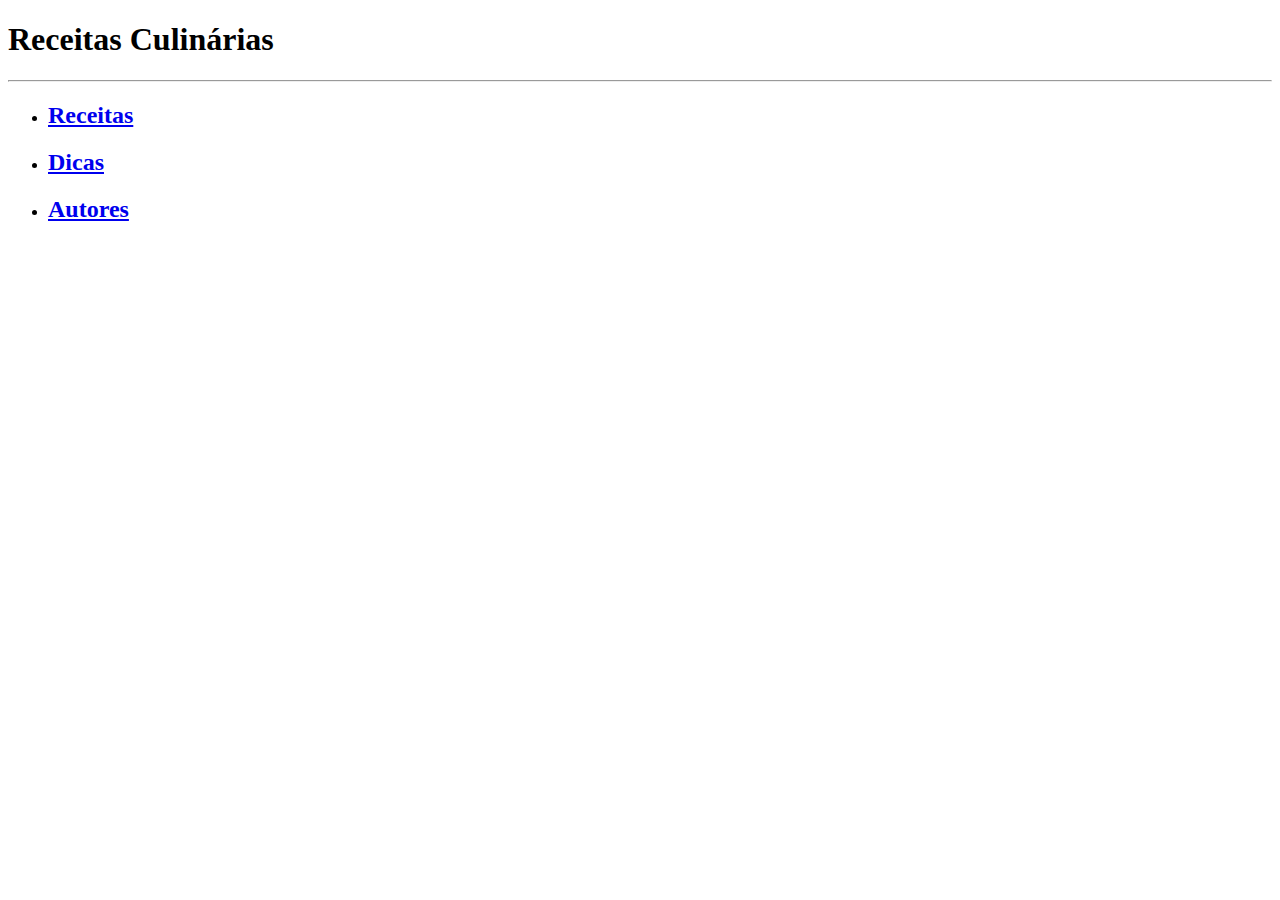
<file: lab01/src/index.html>
<!doctype html>
<html lang="en">
    <head>
        <meta charset="UTF-8">
        <meta name="viewport"
              content="width=device-width, user-scalable=no, initial-scale=1.0, maximum-scale=1.0, minimum-scale=1.0">
        <meta http-equiv="X-UA-Compatible" content="ie=edge">
        <title>Document</title>
    </head>
    <body>

        <h1>Receitas Culinárias</h1>
        <hr>
        <ul>

            <li><a href="receitas.html">
                <h2>Receitas</h2>
            </a></li>

            <li><a href="dicas.html">
                <h2>Dicas</h2>
            </a></li>

            <li><a href="autores.html">
                <h2>Autores</h2>
            </a></li>

        </ul>

    </body>
</html>
</file>
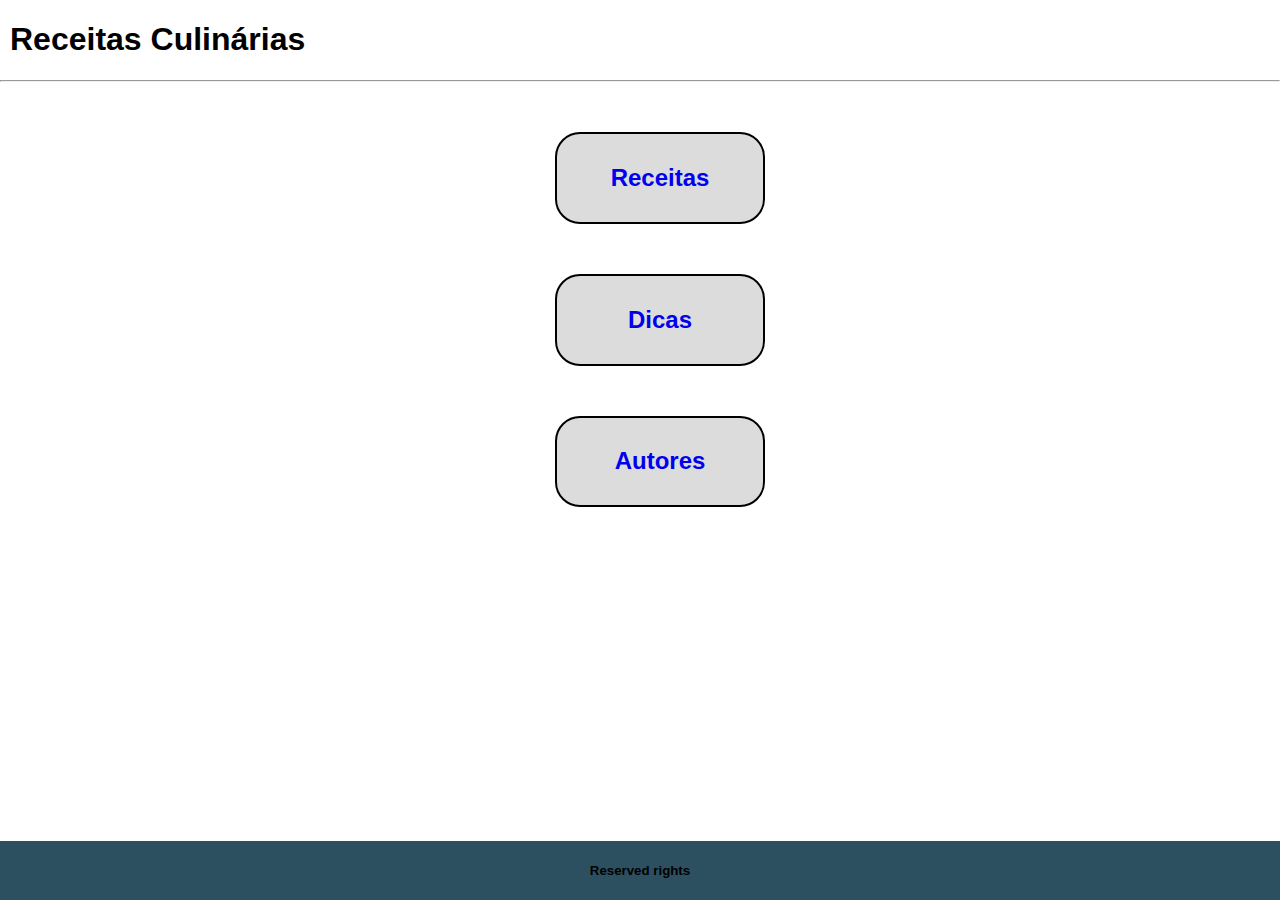
<file: lab02/src/index.html>
<!doctype html>
<html lang="en">
    <head>
        <meta charset="UTF-8">
        <meta name="viewport"
              content="width=device-width, user-scalable=no, initial-scale=1.0, maximum-scale=1.0, minimum-scale=1.0">
        <meta http-equiv="X-UA-Compatible" content="ie=edge">
        <title>Document</title>
        <link rel="stylesheet" href="styles/style.css">
    </head>
    <body>

        <header>
            <h1 id="title">Receitas Culinárias</h1>
        </header>

        <hr>

        <section id="indexSection">

            <ul>

                <li><a href="receitas.html">
                    <h2>Receitas</h2>
                </a></li>

                <li><a href="dicas.html">
                    <h2>Dicas</h2>
                </a></li>

                <li><a href="autores.html">
                    <h2>Autores</h2>
                </a></li>

            </ul>

        </section>

        <footer>
            <h5>Reserved rights</h5>
        </footer>

    </body>
</html>
</file>
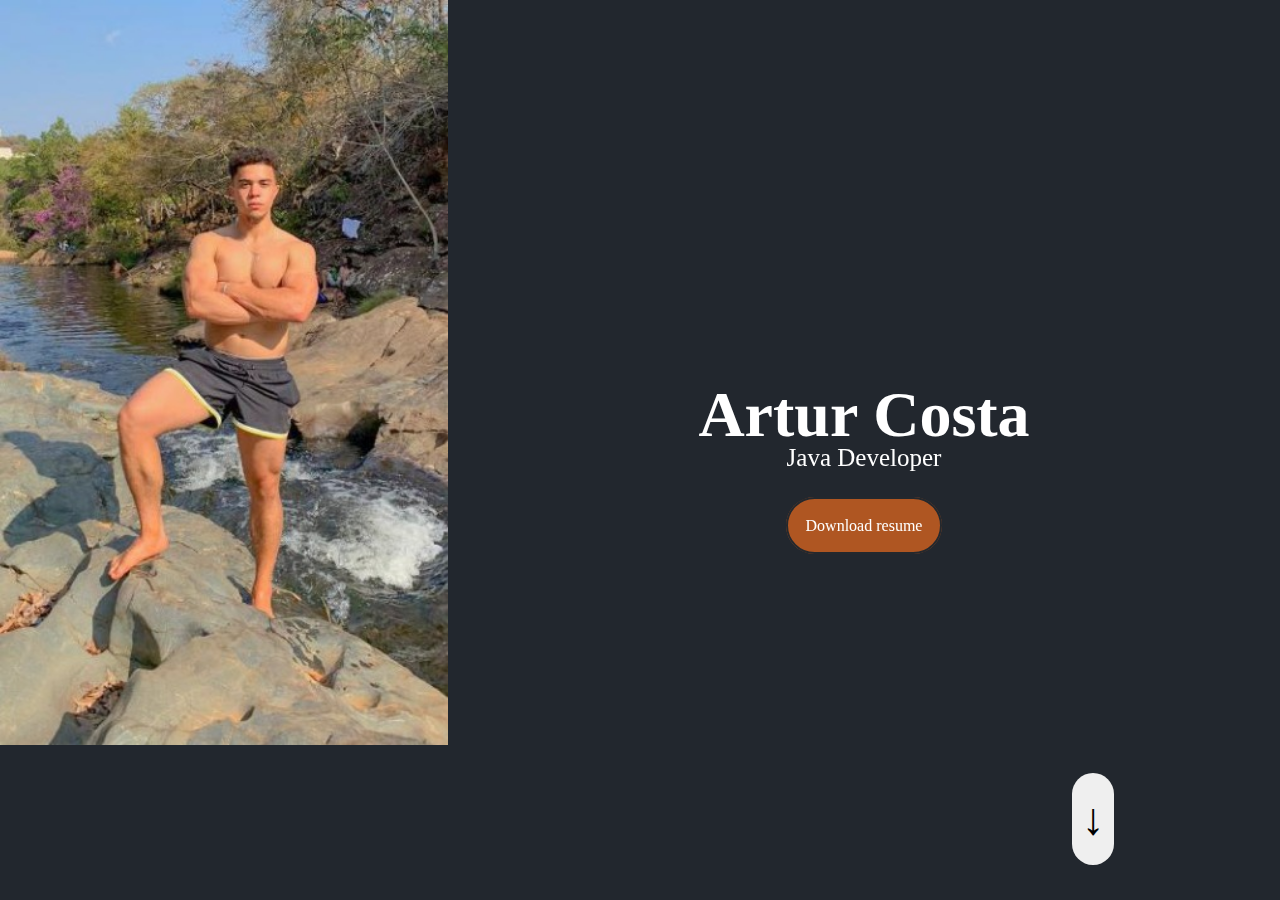
<file: personal_portfolio/www/index.html>
<!DOCTYPE html>
<html lang="en">

    <head>
        <meta charset="UTF-8">
        <meta http-equiv="X-UA-Compatible" content="IE=edge">
        <meta name="viewport" content="width=device-width, initial-scale=1.0">
        <title>Personal Portfolio</title>
        <link rel="stylesheet" href="styles/style.css">

    </head>

    <body>

        <section id="imageSection"></section>

        <section id="mainSection">

            <div id="introductionBlock">
                <h1 id="name">
                    <b>Artur Costa</b>
                </h1>

                <p id="description">Java Developer</p>


                <div id="downloadDiv">
                    <a id="downloadResumeBtn" href="utils/files/Artur_Costa_CVC.pdf" download>
                        Download resume
                    </a>
                </div>

                <div class="downButtonDiv">
                    <a href="#aboutBlock">
                        <button class="downButton">
                            <h2>&#8595</h2>
                        </button>
                    </a>
                </div>

            </div>

            <div id="aboutBlock">
                <h2 class="title">
                    About
                </h2>
                <p>
                    I started studying programming in 2017. Started with python, moved to Web development
                    (HTML, CSS, JS and PHP), then JAVA (currently studying Spring technology) and flutter.<br>
                    <hr>
                    Languages: Java, Python, Javascript, PHP <br>
                    Frameworks. Spring, Flutter<br>
                    Databases: Oracle, MySQL, Firebase <br>
                    Operating Systems: Linux, Windows<br>
                    Others: Docker, Git<br>
                    Currently working as a  developer at Ascendix Technologies
                </p>

                <div class="downButtonDiv">
                    <a href="#contactBlock">
                        <button class="downButton">
                            <h2>&#8595</h2>
                        </button>
                    </a>
                </div>

            </div>

            <div id="contactBlock">
                <h2 class="title">
                    Contact Me
                </h2>
                <ul>
                    <li>
                        <svg xmlns="http://www.w3.org/2000/svg" width="16" height="16" fill="currentColor" class="bi bi-geo-alt-fill" viewBox="0 0 16 16">
                            <path d="M8 16s6-5.686 6-10A6 6 0 0 0 2 6c0 4.314 6 10 6 10zm0-7a3 3 0 1 1 0-6 3 3 0 0 1 0 6z"/>
                        </svg>
                        Lisbon, PT
                    </li>
                    <li>
                        <svg xmlns="http://www.w3.org/2000/svg" width="16" height="16" fill="currentColor" class="bi bi-telephone-fill" viewBox="0 0 16 16">
                            <path fill-rule="evenodd" d="M1.885.511a1.745 1.745 0 0 1 2.61.163L6.29 2.98c.329.423.445.974.315 1.494l-.547 2.19a.678.678 0 0 0 .178.643l2.457 2.457a.678.678 0 0 0 .644.178l2.189-.547a1.745 1.745 0 0 1 1.494.315l2.306 1.794c.829.645.905 1.87.163 2.611l-1.034 1.034c-.74.74-1.846 1.065-2.877.702a18.634 18.634 0 0 1-7.01-4.42 18.634 18.634 0 0 1-4.42-7.009c-.362-1.03-.037-2.137.703-2.877L1.885.511z"/>
                        </svg>
                        +351 961134596
                    </li>
                    <li>
                        <svg xmlns="http://www.w3.org/2000/svg" width="16" height="16" fill="currentColor" class="bi bi-envelope-fill" viewBox="0 0 16 16">
                            <path d="M.05 3.555A2 2 0 0 1 2 2h12a2 2 0 0 1 1.95 1.555L8 8.414.05 3.555ZM0 4.697v7.104l5.803-3.558L0 4.697ZM6.761 8.83l-6.57 4.027A2 2 0 0 0 2 14h12a2 2 0 0 0 1.808-1.144l-6.57-4.027L8 9.586l-1.239-.757Zm3.436-.586L16 11.801V4.697l-5.803 3.546Z"/>
                        </svg>
                        devarturcosta@gmail.com
                        <a href="mailto:devarturcosta@gmail.com">
                            (Send mail)
                        </a>
                    </li>
                    <li>
                        <svg xmlns="http://www.w3.org/2000/svg" width="16" height="16" fill="currentColor" class="bi bi-linkedin" viewBox="0 0 16 16">
                            <path d="M0 1.146C0 .513.526 0 1.175 0h13.65C15.474 0 16 .513 16 1.146v13.708c0 .633-.526 1.146-1.175 1.146H1.175C.526 16 0 15.487 0 14.854V1.146zm4.943 12.248V6.169H2.542v7.225h2.401zm-1.2-8.212c.837 0 1.358-.554 1.358-1.248-.015-.709-.52-1.248-1.342-1.248-.822 0-1.359.54-1.359 1.248 0 .694.521 1.248 1.327 1.248h.016zm4.908 8.212V9.359c0-.216.016-.432.08-.586.173-.431.568-.878 1.232-.878.869 0 1.216.662 1.216 1.634v3.865h2.401V9.25c0-2.22-1.184-3.252-2.764-3.252-1.274 0-1.845.7-2.165 1.193v.025h-.016a5.54 5.54 0 0 1 .016-.025V6.169h-2.4c.03.678 0 7.225 0 7.225h2.4z"/>
                        </svg>
                        Artur Costa
                        <a href="https://www.linkedin.com/in/arturvcosta/">Link</a>
                    </li>
                </ul>
            </div>

        </section>

        
    </body>

</html>
</file>
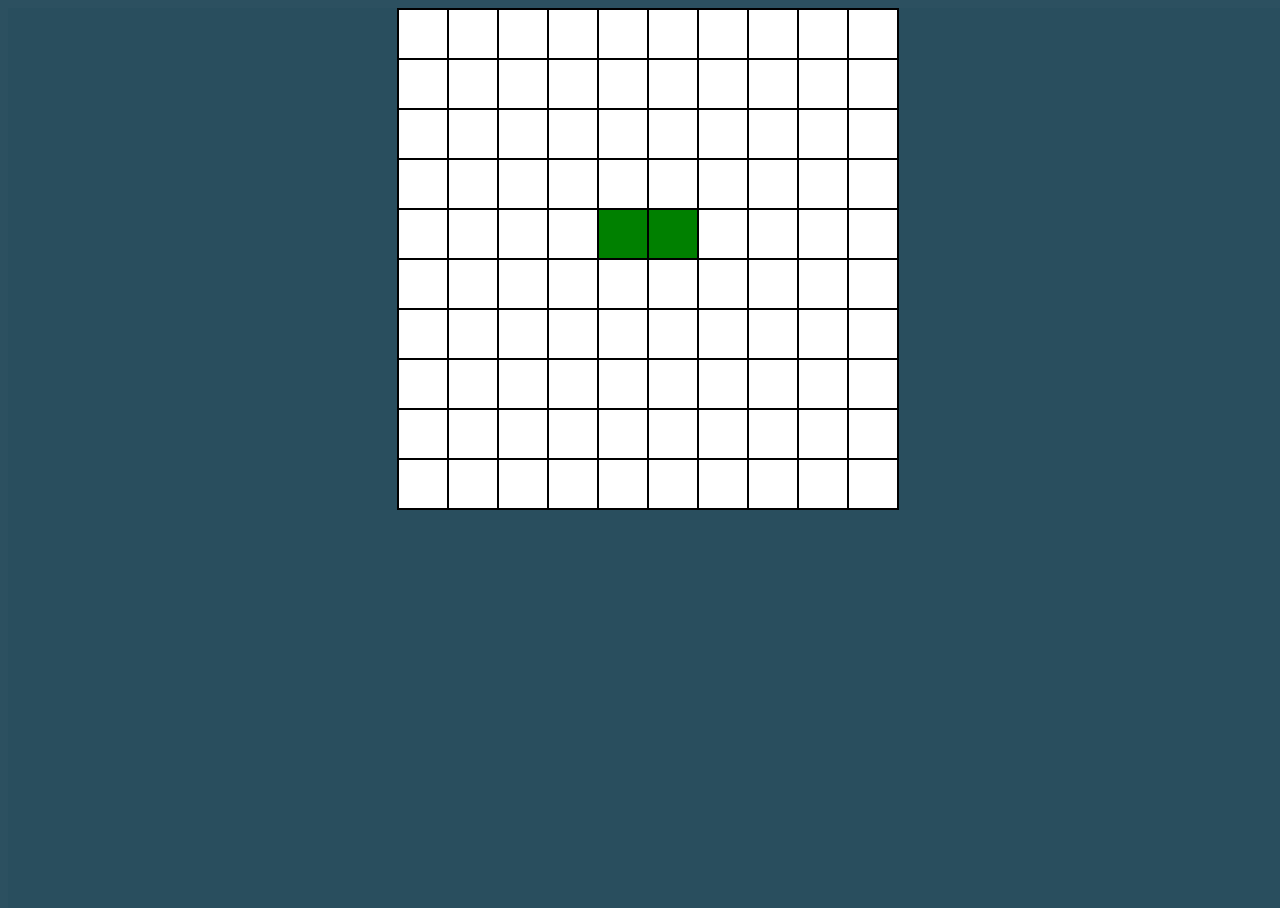
<file: practice/snake/src/index.html>
<!doctype html>
<html lang="en">

    <head>
        <meta charset="UTF-8">
        <meta name="viewport"
              content="width=device-width, user-scalable=no, initial-scale=1.0, maximum-scale=1.0, minimum-scale=1.0">
        <meta http-equiv="X-UA-Compatible" content="ie=edge">
        <title>Snake Raw</title>
        <script src = "https://ajax.googleapis.com/ajax/libs/jquery/3.2.1/jquery.min.js"></script>
        <link rel="stylesheet" href="style/style.css">
        <script type="module" src="script/matrix.js"></script>
        <script type="module" src="script/keyController.js"></script>
    </head>

    <body>
        <div id="main"></div>
    </body>



</html>
</file>
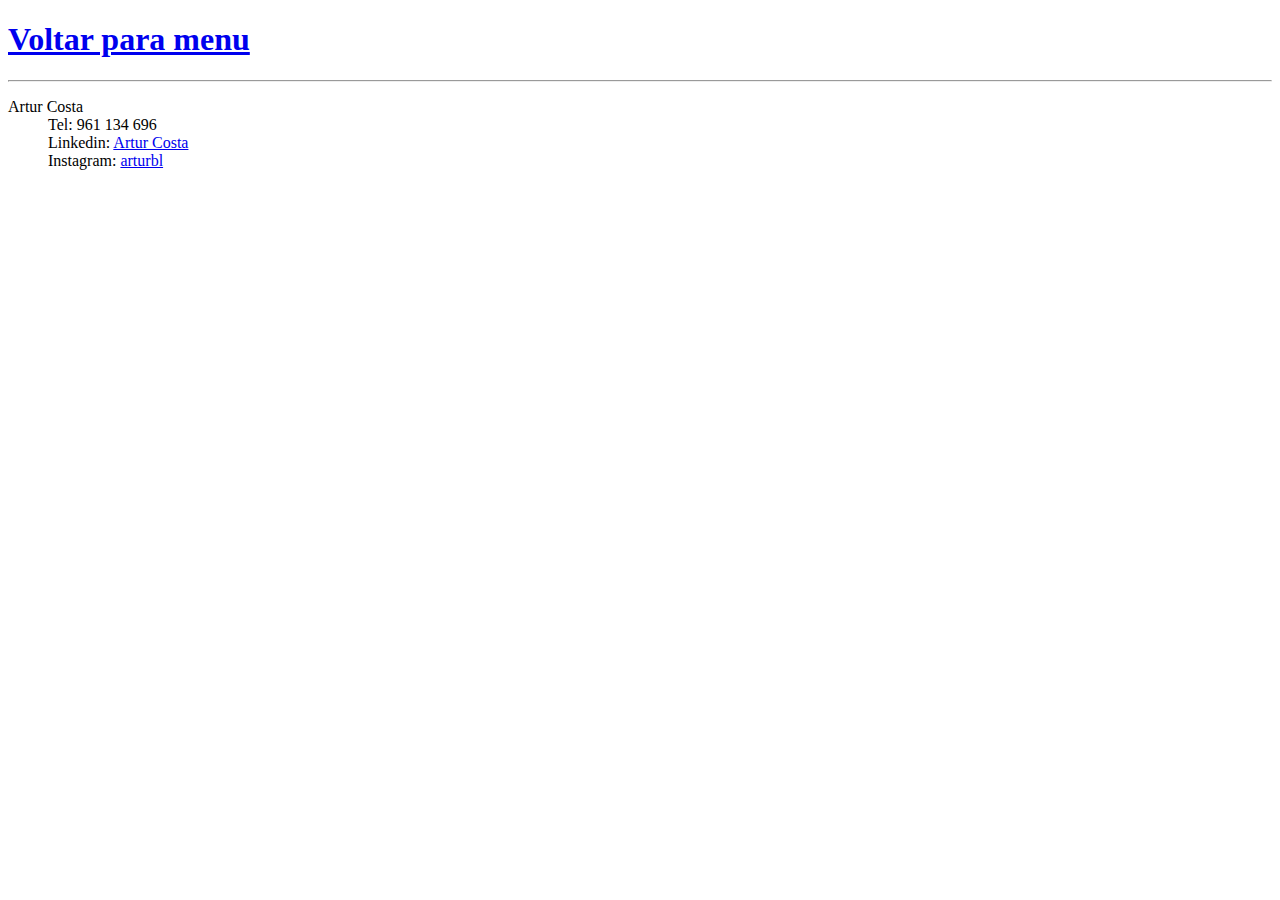
<file: lab01/src/autores.html>
<!doctype html>
<html lang="en">
    <head>
        <meta charset="UTF-8">
        <meta name="viewport"
              content="width=device-width, user-scalable=no, initial-scale=1.0, maximum-scale=1.0, minimum-scale=1.0">
        <meta http-equiv="X-UA-Compatible" content="ie=edge">
        <title>Document</title>
    </head>
    <body>

        <h1>
            <a href="index.html">Voltar para menu</a>
        </h1>
        <hr>
        <div>
            <dl>
                <dt>Artur Costa</dt>
                <dd>
                    Tel: 961 134 696
                </dd>
                <dd>
                    Linkedin: <a href="https://www.linkedin.com/in/arturvcosta/">Artur Costa</a>
                </dd>
                <dd>
                   Instagram: <a href="https://instagram.com/arturbl">arturbl</a>
                </dd>
            </dl>
        </div>

    </body>
</html>
</file>
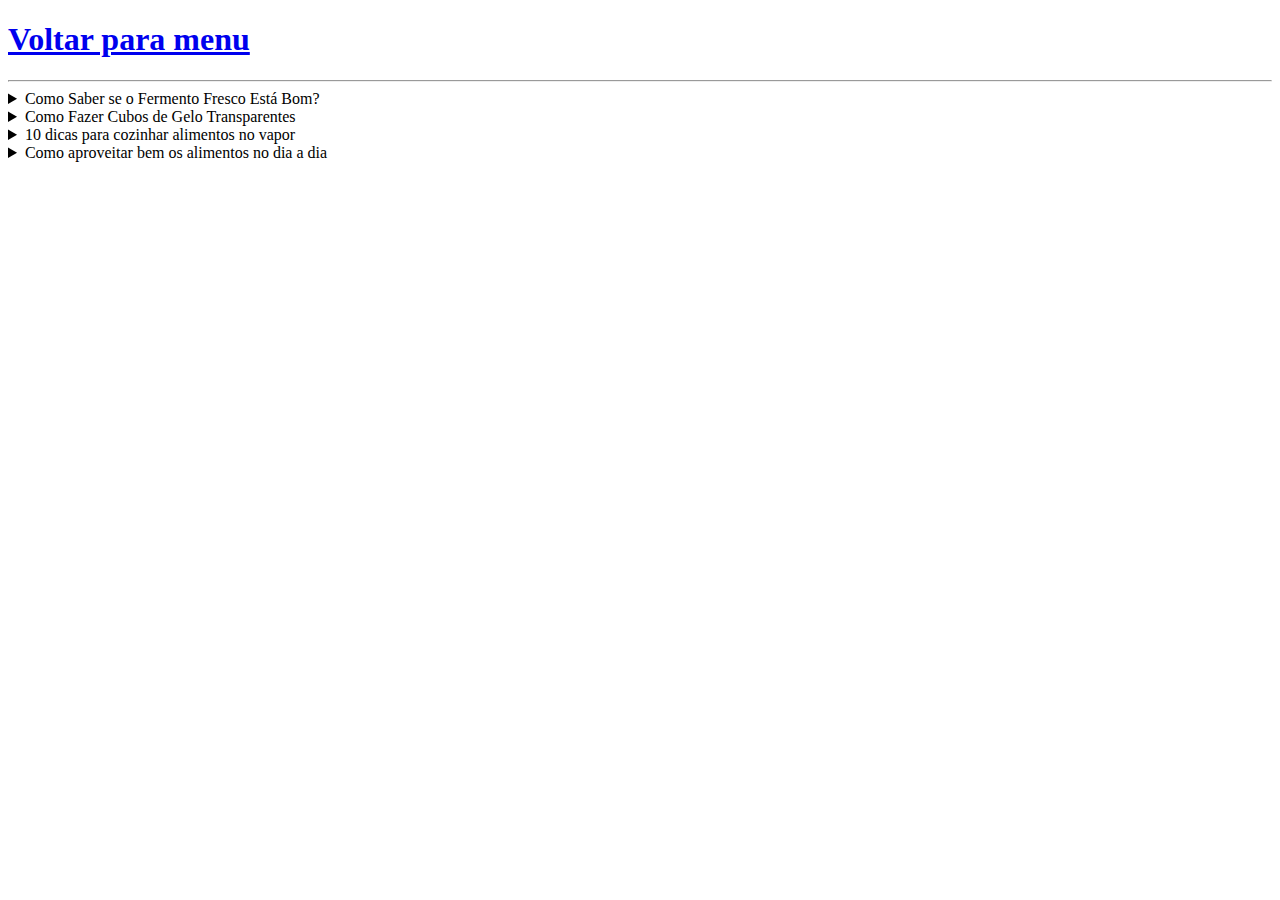
<file: lab01/src/dicas.html>
<!doctype html>
<html lang="en">
    <head>
        <meta charset="UTF-8">
        <meta name="viewport"
              content="width=device-width, user-scalable=no, initial-scale=1.0, maximum-scale=1.0, minimum-scale=1.0">
        <meta http-equiv="X-UA-Compatible" content="ie=edge">
        <title>Document</title>
    </head>
    <body>

        <h1>
            <a href="index.html">Voltar para menu</a>
        </h1>
        <hr>

        <details>
            <summary>
                Como Saber se o Fermento Fresco Está Bom?
            </summary>
            <p>
                Vou te ensinar um truque muito rápido e prático para saber se o fermento biológico fresco está bom para ser usado ou se já ficou velho, ou impróprio para ser usado nas suas receitas. Lembrando que esse fermento é aquele […]
            </p>
        </details>

        <details>
            <summary>
                Como Fazer Cubos de Gelo Transparentes
            </summary>
            <p>
                Sabe aqueles cubos de gelo bem transparentes que deixam os drinks e bebidas ainda mais apetitosos? Vou te ensinar um truque bem simples para conseguir que os seus gelinhos fiquem assim. Basta ferver a água e colocar na forma de […]
            </p>
        </details>

        <details>
            <summary>
                10 dicas para cozinhar alimentos no vapor
            </summary>
            <p>
                Ao cozinhar alimentos, a perda de nutrientes importantes ao nosso organismo é inevitável, mas ao prepará-los e manuseá-los da maneira correta, essas substâncias são salvas em grande parte. Para te ajudar nisso, confira dez dicas e técnicas de cozimento a […]
            </p>
        </details>

        <details>
            <summary>
                Como aproveitar bem os alimentos no dia a dia
            </summary>
            <p>
                Que tal aproveitar integralmente os alimentos que geralmente são descartados no dia a dia? Talos, sementes, cascas, folhas, e até mesmo a própria folha concentram uma grande quantidade de proteínas, nutrientes, sais minerais e vitaminas. Isso te possibilita a experimentar […]
            </p>
        </details>

    </body>
</html>
</file>
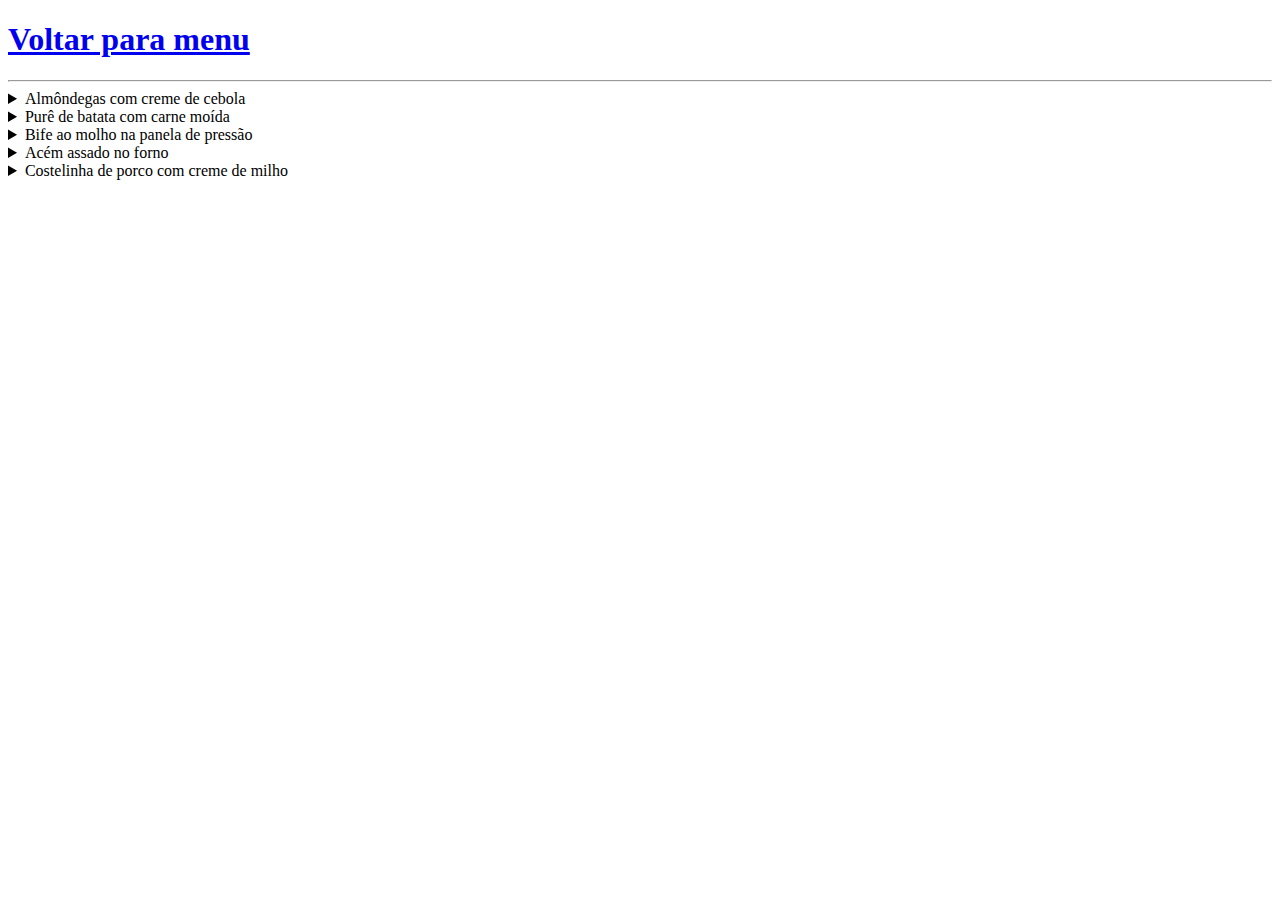
<file: lab01/src/receitas.html>
<!doctype html>
<html lang="en">
    <head>
        <meta charset="UTF-8">
        <meta name="viewport"
              content="width=device-width, user-scalable=no, initial-scale=1.0, maximum-scale=1.0, minimum-scale=1.0">
        <meta http-equiv="X-UA-Compatible" content="ie=edge">
        <title>Document</title>
    </head>
    <body>

        <h1>
            <a href="index.html">Voltar para menu</a>
        </h1>

        <hr>

        <details>
            <summary>Almôndegas com creme de cebola</summary>
            <ol>
                <li>Leve uma panela ao fogo baixo e derreta a manteiga. Coloque a cebola fatiada e mexa de vez em quando até dourar e murchar. Esse prato também é conhecido como bolinho de carne com creme de cebola.</li>
                <li>Agora coloque a cebola no liquidificador com o creme de leite e tempere com sal e pimenta a gosto. Bata até ficar na textura que você deseja: mais rústica ou mais lisa.</li>
                <li>Agora vamos preparar as almôndegas: em uma tigela grande coloque todos os ingredientes exceto o azeite.</li>
                <li>Misture bem com as mãos até todos os ingredientes ficarem bem incorporados. Modele bolinhas no tamanho que desejar.</li>
                <li>Leve uma panela ao fogo médio, despeje o azeite e frite as bolinhas de carne sem encher a panela.</li>
                <li>Sirva em seguida suas almôndegas com o creme de cebola. É um prato delicioso!</li>
            </ol>
            <img src="images/almondegas.jpg" width="250">
        </details>

        <details>
            <summary>Purê de batata com carne moída</summary>
            <ol>
                <li>Para fazer esse purê de batata recheada com carne moída, coloque as batatas na panela de pressão e cubra com água, 3 dedos acima delas. Feche e quando começar o chiado, conte 3 minutos. Desligue e aguarde a pressão sair sozinha antes de abrir.</li>
                <li>Na panela, coloque o óleo e o alho picado. Quando estiver corando, acrescente a carne moída e refogue.</li>
                <li>Acrescente a cebola cortada em tiras, o sal, a pimenta-do-reino e o molho de tomate. Misture bem.</li>
                <li>Adicione a água e deixe ferver. Acrescente o cheiro-verde picado e misture. Seu recheio esta pronto!</li>
                <li>Retire as batatas da panela, descasque com cuidado e amasse para que fique bem lisinho.</li>
                <li>Em uma panela, coloque a manteiga e, assim que ela derreter, acrescente a batata amassada. Deixe em fogo médio e misture bem.</li>
                <li>Coloque o leite e o sal. Misture com uma colher para que a mistura fique homogênea e sem pedaços de batata.</li>
                <li>Para a montagem, coloque o recheio de carne em uma travessa, espalhando sobre todo o fundo.</li>
                <li>Em seguida, com a ajuda de uma colher, coloque o purê delicadamente sobre ela.</li>
                <li>Coloque fatias de queijo por cima do purê e leve ao forno, à 180 graus, até dourar.</li>
                <li>A casquinha que o queijo forma em cima do purê dá o toque especial para esse prato! Para complementar, você pode fazer um mix de saladas e está pronto para servir! Bom apetite!</li>
            </ol>
            <img src="images/pure.jpg" width="250">
        </details>

        <details>
            <summary>Bife ao molho na panela de pressão</summary>
            <ol>
                <li>Adicione os temperos: o alho amassado, o sal e a pimenta-do-reino</li>
                <li>Coloque o óleo na panela e deixe em fogo médio. Quando esquentar, disponha os bifes um sobre o outro e deixe fritar.</li>
                <li>Quando todos estiverem fritos, coloque a cebola picada e misture. Deixe por 1 minuto.</li>
                <li>Adicione o molho de tomate e a água. Tampe e assim que pegar pressão (começar a chiar) conte 3 minutos, desligue e deixe a pressão sair sozinha.</li>
                <li>O resultado será um molho encorpado e um bife bem suculento!</li>
                <li>Esse bife ficará ótimo para o almoço ou jantar, além de ser super rápido de preparar! Bom apetite!</li>
            </ol>
            <img src="images/bife.jpg" width="250">
        </details>

        <details>
            <summary>Acém assado no forno</summary>
            <ol>
                <li>Em um recipiente, coloque o acém, os temperos (sal, pimenta-do-reino, páprica defumada) e o vinagre. Espalhe bem sobre toda a carne e reserve.</li>
                <li>Em outro recipiente, coloque a cenoura, a batata e a cebola.</li>
                <li>Adicione os temperos (sal, pimenta-do-reino e lemon pepper) e o azeite. Misture até que os legumes estejam cobertos por eles.</li>
                <li>Na frigideira, coloque o óleo e deixe esquentar. Em seguida, ponha o acém e deixe selando por 3 minutos.</li>
                <li>Vire e repita o processo. Retire e reserve.</li>
                <li>Coloque os legumes e deixe refogando por 2 minutos.</li>
                <li>Coloque o acém em uma travessa que possa ir ao forno e disponha os legumes ao seu redor. Lembre-se: você também pode fazer esse acém assado no forno elétrico.</li>
                <li>Cubra com papel alumínio e leve ao forno, a 200 graus, por 2 horas. Retire o papel e deixe dourar por mais 30 minutos.</li>
                <li>O resultado é uma carne com sabor apurado e com complemento, pronta pra ser servida! Nos conte nos comentários o que achou dessa receita prática!</li>
            </ol>
            <img src="images/acem.jpg" width="250">
        </details>

        <details>
            <summary>Costelinha de porco com creme de milho</summary>
            <ol>
                <li>Coloque as costelinhas em uma vasilha e cubra com azeite, o caldo de limão espremido e todos os temperos. Deixe marinar na geladeira por, no mínimo, 30 minutos.</li>
                <li>Coloque as costelinhas na cesta da AirFryer e regue com mais um fio de azeite. Programe o aparelho a 200°C por cerca de 20 minutos (vire na metade do tempo).</li>
                <li>Enquanto isso, prepare o creme de milho: bata bem a metade do milho sem a água, o leite e o amido no liquidificador.</li>
                <li>Leve uma panela ao fogo médio, acrescente a manteiga e o alho e mexa até dourar.</li>
                <li>Coloque na panela o milho batido, o restante do milho e o sal. Mexa bem até engrossar.</li>
                <li>Desligue o fogo e está pronto seu creme de milho cremoso!</li>
                <li>Agora é só servir as costelinhas de porco assadas na AirFryer e ainda quentes com o creme de milho caseiro. Está pronto seu delicioso almoço ou jantar de conforto!</li>
            </ol>
            <img src="images/costelinha.jpg" width="250">
        </details>

    </body>
</html>
</file>
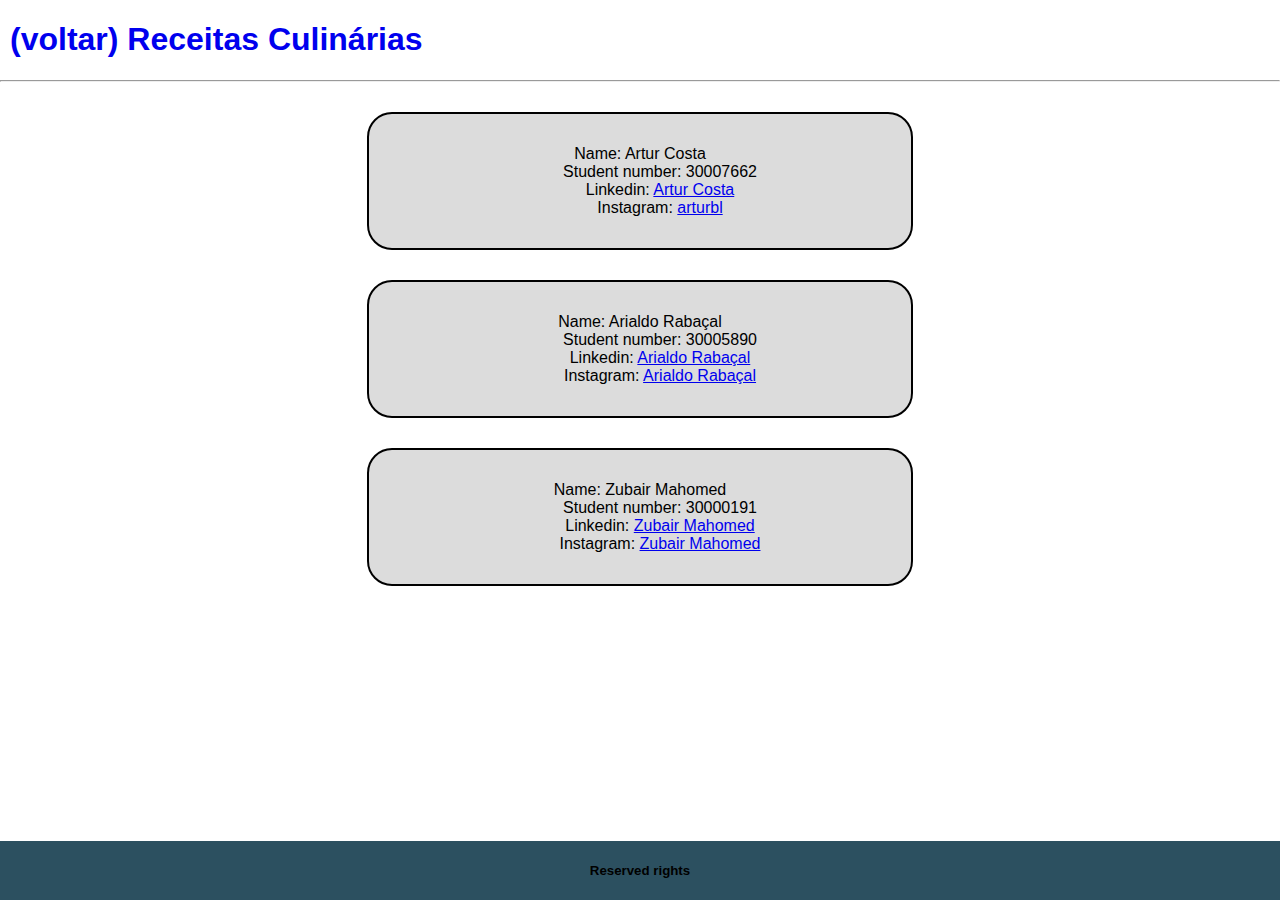
<file: lab02/src/autores.html>
<!doctype html>
<html lang="en">
    <head>
        <meta charset="UTF-8">
        <meta name="viewport"
              content="width=device-width, user-scalable=no, initial-scale=1.0, maximum-scale=1.0, minimum-scale=1.0">
        <meta http-equiv="X-UA-Compatible" content="ie=edge">
        <link rel="stylesheet" href="styles/style.css">
        <title>Document</title>
    </head>
    <body>


        <header>
            <h1 id="title">
                <a href="index.html">(voltar) Receitas Culinárias</a>
            </h1>
        </header>
        <hr>


        <section id="autorSection">

            <div class="card">
                <dl>
                    <dt>Name: Artur Costa</dt>
                    <dd>
                        Student number: 30007662
                    </dd>
                    <dd>
                        Linkedin: <a href="https://www.linkedin.com/in/arturvcosta/">Artur Costa</a>
                    </dd>
                    <dd>
                        Instagram: <a href="https://instagram.com/arturbl">arturbl</a>
                    </dd>
                </dl>
            </div>

            <div class="card">
                <dl>
                    <dt>Name: Arialdo Rabaçal</dt>
                    <dd>
                        Student number: 30005890
                    </dd>
                    <dd>
                        Linkedin: <a href="https://www.linkedin.com/in">Arialdo Rabaçal</a>
                    </dd>
                    <dd>
                        Instagram: <a href="https://instagram.com">Arialdo Rabaçal</a>
                    </dd>
                </dl>
            </div>

            <div class="card">

                <dl>
                    <dt>Name: Zubair Mahomed</dt>
                    <dd>
                        Student number: 30000191
                    </dd>
                    <dd>
                        Linkedin: <a href="https://www.linkedin.com">Zubair Mahomed</a>
                    </dd>
                    <dd>
                        Instagram: <a href="https://instagram.com">Zubair Mahomed</a>
                    </dd>
                </dl>
            </div>

        </section>

        <footer>
            <h5>Reserved rights</h5>
        </footer>

    </body>
</html>
</file>
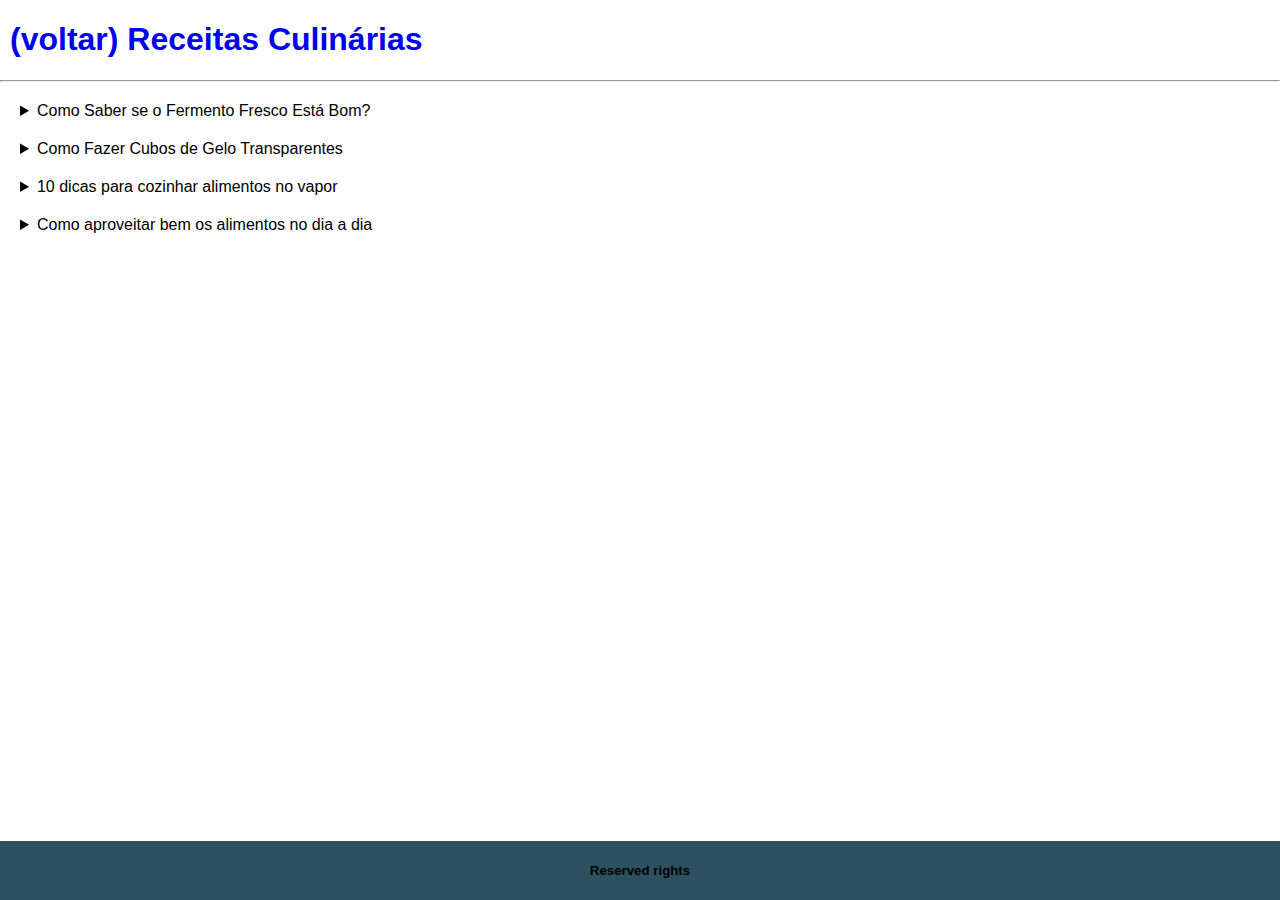
<file: lab02/src/dicas.html>
<!doctype html>
<html lang="en">
    <head>
        <meta charset="UTF-8">
        <meta name="viewport"
              content="width=device-width, user-scalable=no, initial-scale=1.0, maximum-scale=1.0, minimum-scale=1.0">
        <meta http-equiv="X-UA-Compatible" content="ie=edge">
        <title>Document</title>
        <link rel="stylesheet" href="styles/style.css">
    </head>
    <body>

        <header>
            <h1 id="title">
                <a href="index.html">(voltar) Receitas Culinárias</a>
            </h1>
        </header>

        <hr>

        <section>
            <details class="dicasDetails">
                <summary>
                    Como Saber se o Fermento Fresco Está Bom?
                </summary>
                <p>
                    Vou te ensinar um truque muito rápido e prático para saber se o fermento biológico fresco está bom para ser usado ou se já ficou velho, ou impróprio para ser usado nas suas receitas. Lembrando que esse fermento é aquele […]
                </p>
            </details>

            <details class="dicasDetails">
                <summary>
                    Como Fazer Cubos de Gelo Transparentes
                </summary>
                <p>
                    Sabe aqueles cubos de gelo bem transparentes que deixam os drinks e bebidas ainda mais apetitosos? Vou te ensinar um truque bem simples para conseguir que os seus gelinhos fiquem assim. Basta ferver a água e colocar na forma de […]
                </p>
            </details>

            <details class="dicasDetails">
                <summary>
                    10 dicas para cozinhar alimentos no vapor
                </summary>
                <p>
                    Ao cozinhar alimentos, a perda de nutrientes importantes ao nosso organismo é inevitável, mas ao prepará-los e manuseá-los da maneira correta, essas substâncias são salvas em grande parte. Para te ajudar nisso, confira dez dicas e técnicas de cozimento a […]
                </p>
            </details>

            <details class="dicasDetails">
                <summary>
                    Como aproveitar bem os alimentos no dia a dia
                </summary>
                <p>
                    Que tal aproveitar integralmente os alimentos que geralmente são descartados no dia a dia? Talos, sementes, cascas, folhas, e até mesmo a própria folha concentram uma grande quantidade de proteínas, nutrientes, sais minerais e vitaminas. Isso te possibilita a experimentar […]
                </p>
            </details>
        </section>


        <footer>
            <h5>Reserved rights</h5>
        </footer>

    </body>
</html>
</file>
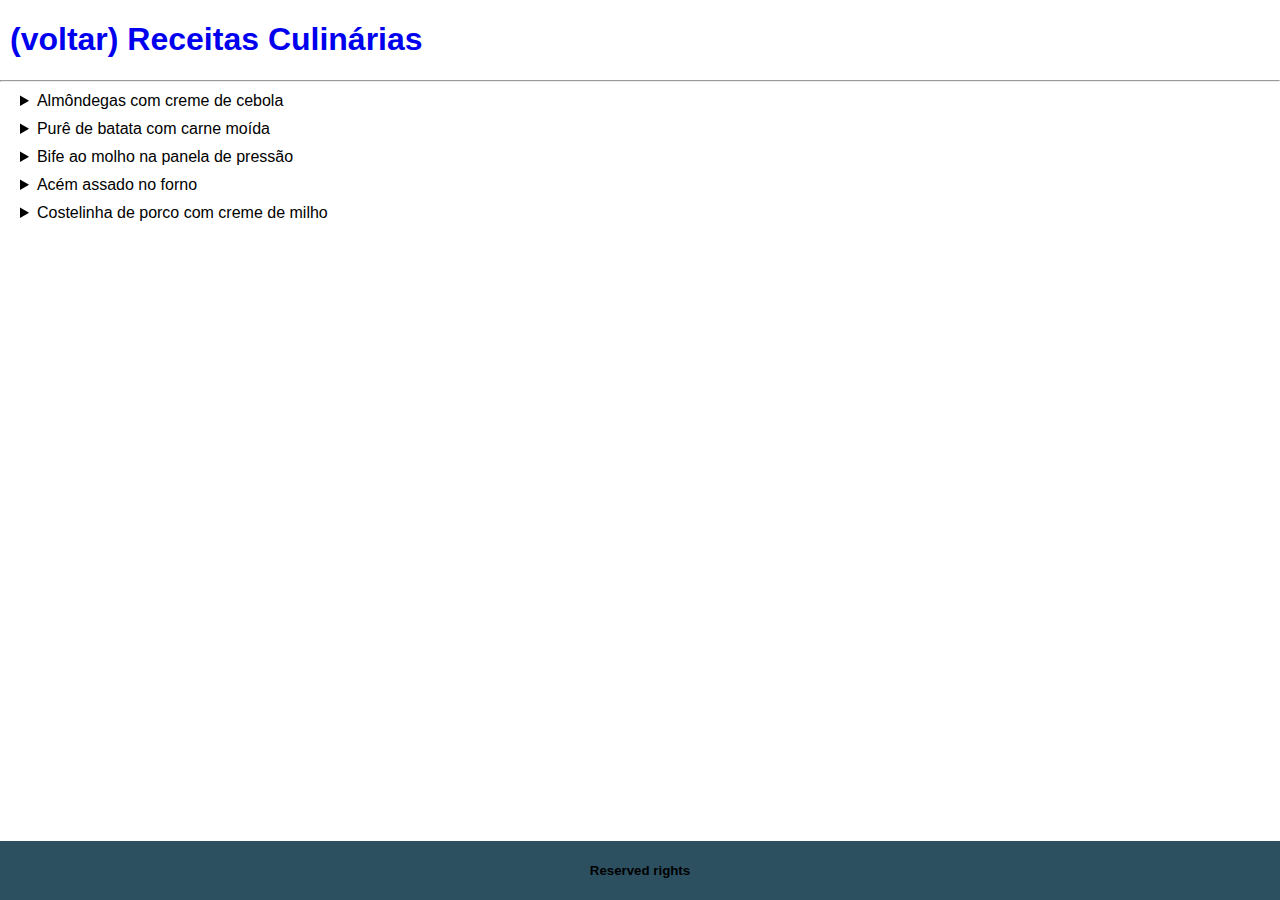
<file: lab02/src/receitas.html>
<!doctype html>
<html lang="en">
    <head>
        <meta charset="UTF-8">
        <meta name="viewport"
              content="width=device-width, user-scalable=no, initial-scale=1.0, maximum-scale=1.0, minimum-scale=1.0">
        <meta http-equiv="X-UA-Compatible" content="ie=edge">
        <title>Document</title>
        <link rel="stylesheet" href="styles/style.css">
    </head>
    <body>


        <header>
            <h1 id="title">
                <a href="index.html">(voltar) Receitas Culinárias</a>
            </h1>
        </header>

        <hr>

        <section>
            <details>
                <summary>Almôndegas com creme de cebola</summary>
                <ol>
                    <li>Leve uma panela ao fogo baixo e derreta a manteiga. Coloque a cebola fatiada e mexa de vez em quando até dourar e murchar. Esse prato também é conhecido como bolinho de carne com creme de cebola.</li>
                    <li>Agora coloque a cebola no liquidificador com o creme de leite e tempere com sal e pimenta a gosto. Bata até ficar na textura que você deseja: mais rústica ou mais lisa.</li>
                    <li>Agora vamos preparar as almôndegas: em uma tigela grande coloque todos os ingredientes exceto o azeite.</li>
                    <li>Misture bem com as mãos até todos os ingredientes ficarem bem incorporados. Modele bolinhas no tamanho que desejar.</li>
                    <li>Leve uma panela ao fogo médio, despeje o azeite e frite as bolinhas de carne sem encher a panela.</li>
                    <li>Sirva em seguida suas almôndegas com o creme de cebola. É um prato delicioso!</li>
                </ol>
                <div class="img">
                    <img src="images/almondegas.jpg" width="250">
                </div>
            </details>

            <details>
                <summary>Purê de batata com carne moída</summary>
                <ol>
                    <li>Para fazer esse purê de batata recheada com carne moída, coloque as batatas na panela de pressão e cubra com água, 3 dedos acima delas. Feche e quando começar o chiado, conte 3 minutos. Desligue e aguarde a pressão sair sozinha antes de abrir.</li>
                    <li>Na panela, coloque o óleo e o alho picado. Quando estiver corando, acrescente a carne moída e refogue.</li>
                    <li>Acrescente a cebola cortada em tiras, o sal, a pimenta-do-reino e o molho de tomate. Misture bem.</li>
                    <li>Adicione a água e deixe ferver. Acrescente o cheiro-verde picado e misture. Seu recheio esta pronto!</li>
                    <li>Retire as batatas da panela, descasque com cuidado e amasse para que fique bem lisinho.</li>
                    <li>Em uma panela, coloque a manteiga e, assim que ela derreter, acrescente a batata amassada. Deixe em fogo médio e misture bem.</li>
                    <li>Coloque o leite e o sal. Misture com uma colher para que a mistura fique homogênea e sem pedaços de batata.</li>
                    <li>Para a montagem, coloque o recheio de carne em uma travessa, espalhando sobre todo o fundo.</li>
                    <li>Em seguida, com a ajuda de uma colher, coloque o purê delicadamente sobre ela.</li>
                    <li>Coloque fatias de queijo por cima do purê e leve ao forno, à 180 graus, até dourar.</li>
                    <li>A casquinha que o queijo forma em cima do purê dá o toque especial para esse prato! Para complementar, você pode fazer um mix de saladas e está pronto para servir! Bom apetite!</li>
                </ol>
                <div class="img">
                    <img src="images/pure.jpg" width="250">
                </div>
            </details>

            <details>
                <summary>Bife ao molho na panela de pressão</summary>
                <ol>
                    <li>Adicione os temperos: o alho amassado, o sal e a pimenta-do-reino</li>
                    <li>Coloque o óleo na panela e deixe em fogo médio. Quando esquentar, disponha os bifes um sobre o outro e deixe fritar.</li>
                    <li>Quando todos estiverem fritos, coloque a cebola picada e misture. Deixe por 1 minuto.</li>
                    <li>Adicione o molho de tomate e a água. Tampe e assim que pegar pressão (começar a chiar) conte 3 minutos, desligue e deixe a pressão sair sozinha.</li>
                    <li>O resultado será um molho encorpado e um bife bem suculento!</li>
                    <li>Esse bife ficará ótimo para o almoço ou jantar, além de ser super rápido de preparar! Bom apetite!</li>
                </ol>
                <div class="img">
                    <img src="images/bife.jpg" width="250">
                </div>
            </details>

            <details>
                <summary>Acém assado no forno</summary>
                <ol>
                    <li>Em um recipiente, coloque o acém, os temperos (sal, pimenta-do-reino, páprica defumada) e o vinagre. Espalhe bem sobre toda a carne e reserve.</li>
                    <li>Em outro recipiente, coloque a cenoura, a batata e a cebola.</li>
                    <li>Adicione os temperos (sal, pimenta-do-reino e lemon pepper) e o azeite. Misture até que os legumes estejam cobertos por eles.</li>
                    <li>Na frigideira, coloque o óleo e deixe esquentar. Em seguida, ponha o acém e deixe selando por 3 minutos.</li>
                    <li>Vire e repita o processo. Retire e reserve.</li>
                    <li>Coloque os legumes e deixe refogando por 2 minutos.</li>
                    <li>Coloque o acém em uma travessa que possa ir ao forno e disponha os legumes ao seu redor. Lembre-se: você também pode fazer esse acém assado no forno elétrico.</li>
                    <li>Cubra com papel alumínio e leve ao forno, a 200 graus, por 2 horas. Retire o papel e deixe dourar por mais 30 minutos.</li>
                    <li>O resultado é uma carne com sabor apurado e com complemento, pronta pra ser servida! Nos conte nos comentários o que achou dessa receita prática!</li>
                </ol>
                <div class="img">
                    <img src="images/acem.jpg" width="250">
                </div>
            </details>

            <details>
                <summary>Costelinha de porco com creme de milho</summary>
                <ol>
                    <li>Coloque as costelinhas em uma vasilha e cubra com azeite, o caldo de limão espremido e todos os temperos. Deixe marinar na geladeira por, no mínimo, 30 minutos.</li>
                    <li>Coloque as costelinhas na cesta da AirFryer e regue com mais um fio de azeite. Programe o aparelho a 200°C por cerca de 20 minutos (vire na metade do tempo).</li>
                    <li>Enquanto isso, prepare o creme de milho: bata bem a metade do milho sem a água, o leite e o amido no liquidificador.</li>
                    <li>Leve uma panela ao fogo médio, acrescente a manteiga e o alho e mexa até dourar.</li>
                    <li>Coloque na panela o milho batido, o restante do milho e o sal. Mexa bem até engrossar.</li>
                    <li>Desligue o fogo e está pronto seu creme de milho cremoso!</li>
                    <li>Agora é só servir as costelinhas de porco assadas na AirFryer e ainda quentes com o creme de milho caseiro. Está pronto seu delicioso almoço ou jantar de conforto!</li>
                </ol>
                <div class="img">
                    <img src="images/costelinha.jpg" width="250">
                </div>
            </details>
        </section>

        <footer>
            <h5>Reserved rights</h5>
        </footer>

    </body>
</html>
</file>
<file: lab02/src/styles/style.css>
body, html {
    width: 100%;
    height: 100%;
    overflow-x: hidden;
    overflow-y: hidden;
    margin: 0;
    padding: 0;
    font-family: Helvetica, Arial, sans-serif;
}

header  {
    padding: 0 0 0 10px;
    font-family: Segoe UI, sans-serif;
}

#indexSection {
    margin-top: 45px;
    width: 100%;
    text-align: center;
}

#indexSection ul li {
    background-color: gainsboro;
    width: 15%;
    margin-left: auto;
    margin-right: auto;
    padding: 10px;
    margin-top: 50px;
    border-radius: 25px;
    border: 2px solid black;
}

#indexSection ul li a{
    margin-top: 100px;
    text-decoration: none;
}

header #title a {
    text-decoration: none;
}

ul {
    display: block;
    list-style-type: none;
}


section details {
    margin-left: 20px;
}

section details .img{
    width: 100%;
    text-align: center;
}

ol li::marker {
    color: red;
}

section details summary {
    margin-top: 10px;
}


section .dicasDetails {
    margin-top: 20px;

}

section .dicasDetails p {
    margin-left: 20px;
}

#autorSection {
    width: 100%;
    text-align: center;
}

.card {
    width: 40%;
    margin-top: 30px;
    margin-left: auto;
    margin-right: auto;
    background-color: gainsboro;
    padding: 15px;
    border-radius: 25px;
    border: 2px solid black;
}

footer {
    position: absolute;
    bottom: 0;
    background-color: white;
    width: 100%;
    margin-left: 0;
    text-align: center;
    background-color: rgba(41,78,94,0.99);
}
</file>
<file: personal_portfolio/www/styles/style.css>
html, body {
    width: 100%;
    height: 100%;
    background-color: rgba(34,39,46,0.99);
    overflow-x: hidden;
    margin: 0;
    padding: 0;
}

#imageSection {
    width: 35%;
    height: 100%;
    position: fixed;
    left: 0;
    background-image: url("../utils/images/artur.jpeg");
    background-repeat: no-repeat;
    background-size: 100%;
}

#introductionBlock, #aboutBlock, #contactBlock {
    width: 65%;
    height: 100%;
    margin-left: auto;
    margin-right: auto;
    margin-top: -15px;
    display: flex;
    justify-content: center;
    align-content: center;
    flex-direction: column;
    position: relative;
}

#mainSection {
    width: 65%;
    height: 100%;
    color: white;
    text-align: center;
    position: fixed;
    right: 0;
    scroll-behavior: smooth;
    overflow-y: auto;
}

#name {
    font-size: 64px;
    font-family: "Franklin Gothic", "Manjari Thin", serif ;
}

#description {
    font-size: 25px;
    margin-top: -50px;
}

#downloadDiv {
    margin-top: 20px;
}

#downloadResumeBtn {
    background-color: #af5622;
    color: white;
    border: 2px solid rgba(34,39,46,0.99);
    border-radius: 100px;
    cursor: pointer;
    padding: 18px;
    margin-bottom: 25%;
    text-decoration: none;
}

#downloadResumeBtn:hover {
    border: 2px solid white;
}

.downButtonDiv {
    position: absolute;
    right: 20px;
    bottom: 20px;
}

.downButton {
    padding: 10px;
    font-size: 30px;
    position: relative;
    animation-name: downButtonIntroduction;
    animation-duration: 2s;
    animation-timing-function: linear;
    animation-iteration-count: infinite;
    animation-direction: alternate;
    border: none;
    border-radius: 360px;
    cursor: pointer;
}

@keyframes downButtonIntroduction {
    from {bottom: 80px;}
    to {bottom: 20px;}
}


h2 {
    font-family: "Segoe UI",Arial,sans-serif;
    font-weight: 400;
    margin: 10px 0;
}

ul {
    list-style-type: none;
    margin-top: 25px;
}


ul li {
    margin-top: 10px;
    font-size: 17px;
}
</file>
<file: practice/snake/src/style/style.css>
html, body {
    height: 100%;
    width: 100%;
    background-color: rgba(41,78,94,0.99);
    overflow-x: hidden;
    overflow-y: hidden;
    align-items: center;
}

#main {
    width: 500px;
    height: 500px;
    background-color: white;
    margin-right: auto;
    margin-left: auto;
    border: 1px solid black;
}
</file>
